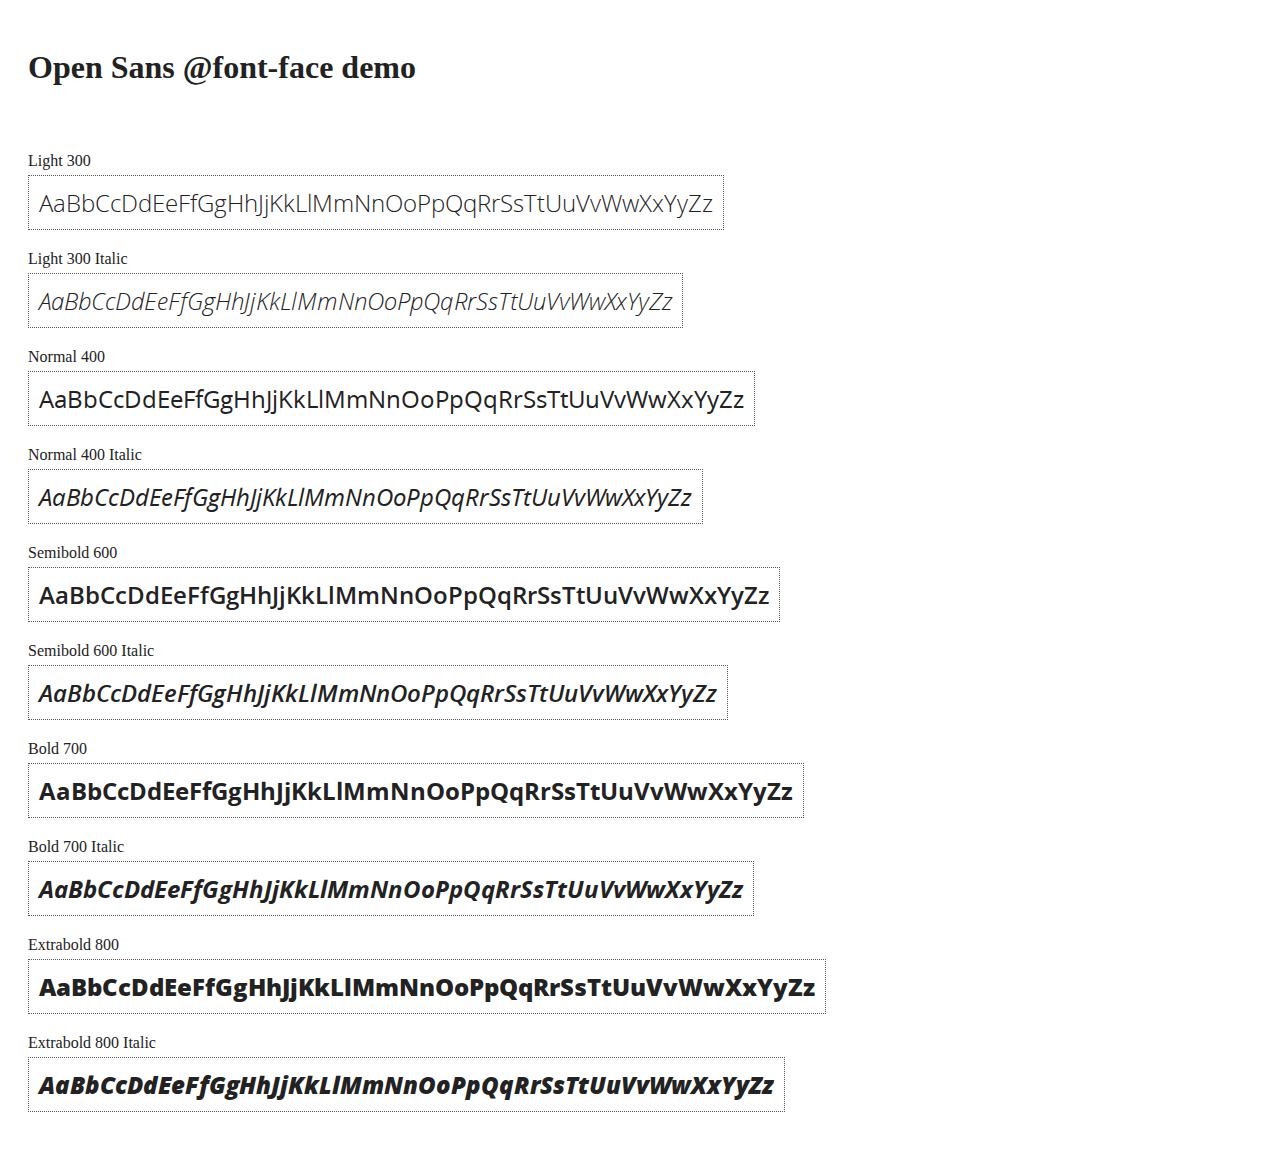
<file: MyRouteApp/www/lib/angular/docs/components/open-sans-fontface-1.4.0/index.html>
<!DOCTYPE html>
<html>
	<head>
		<title>Open Sans @font-face demo</title>
		<meta charset="UTF-8" />
		<link rel="stylesheet" href="open-sans.css" type="text/css" />
		<style>
		body {
			padding: 20px;
			color: #222;
			background: #fff;
		}

		span { display: block; }

		.font-demo {
			display: inline-block;
			margin: 5px 0 20px;
			padding: 10px;
			border: 1px dotted #555;
			font-family: 'Open Sans';
			font-size: 24px;
		}
		</style>
	</head>
	<body>
		<h1>Open Sans @font-face demo</h1>
		<div style="margin-bottom:20px">
			<iframe src="http://ghbtns.com/github-btn.html?user=FontFaceKit&amp;repo=open-sans&amp;type=watch&amp;count=true"
					style="width:110px;height:20px;border:0"></iframe>
			<iframe src="http://ghbtns.com/github-btn.html?user=FontFaceKit&amp;repo=open-sans&amp;type=fork&amp;count=true"
					style="width:95px;height:20px;border:0"></iframe>
		</div>

		<span>Light 300</span>
		<div class="font-demo" style="font-weight:300">
			AaBbCcDdEeFfGgHhJjKkLlMmNnOoPpQqRrSsTtUuVvWwXxYyZz
		</div>

		<span>Light 300 Italic</span>
		<div class="font-demo" style="font-weight:300;font-style:italic">
			AaBbCcDdEeFfGgHhJjKkLlMmNnOoPpQqRrSsTtUuVvWwXxYyZz
		</div>

		<span>Normal 400</span>
		<div class="font-demo">
			AaBbCcDdEeFfGgHhJjKkLlMmNnOoPpQqRrSsTtUuVvWwXxYyZz
		</div>

		<span>Normal 400 Italic</span>
		<div class="font-demo" style="font-style:italic">
			AaBbCcDdEeFfGgHhJjKkLlMmNnOoPpQqRrSsTtUuVvWwXxYyZz
		</div>

		<span>Semibold 600</span>
		<div class="font-demo" style="font-weight:600">
			AaBbCcDdEeFfGgHhJjKkLlMmNnOoPpQqRrSsTtUuVvWwXxYyZz
		</div>

		<span>Semibold 600 Italic</span>
		<div class="font-demo" style="font-weight:600;font-style:italic">
			AaBbCcDdEeFfGgHhJjKkLlMmNnOoPpQqRrSsTtUuVvWwXxYyZz
		</div>

		<span>Bold 700</span>
		<div class="font-demo" style="font-weight:700">
			AaBbCcDdEeFfGgHhJjKkLlMmNnOoPpQqRrSsTtUuVvWwXxYyZz
		</div>

		<span>Bold 700 Italic</span>
		<div class="font-demo" style="font-weight:700;font-style:italic">
			AaBbCcDdEeFfGgHhJjKkLlMmNnOoPpQqRrSsTtUuVvWwXxYyZz
		</div>

		<span>Extrabold 800</span>
		<div class="font-demo" style="font-weight:800">
			AaBbCcDdEeFfGgHhJjKkLlMmNnOoPpQqRrSsTtUuVvWwXxYyZz
		</div>

		<span>Extrabold 800 Italic</span>
		<div class="font-demo" style="font-weight:800;font-style:italic">
			AaBbCcDdEeFfGgHhJjKkLlMmNnOoPpQqRrSsTtUuVvWwXxYyZz
		</div>
	</body>
</html>
</file>
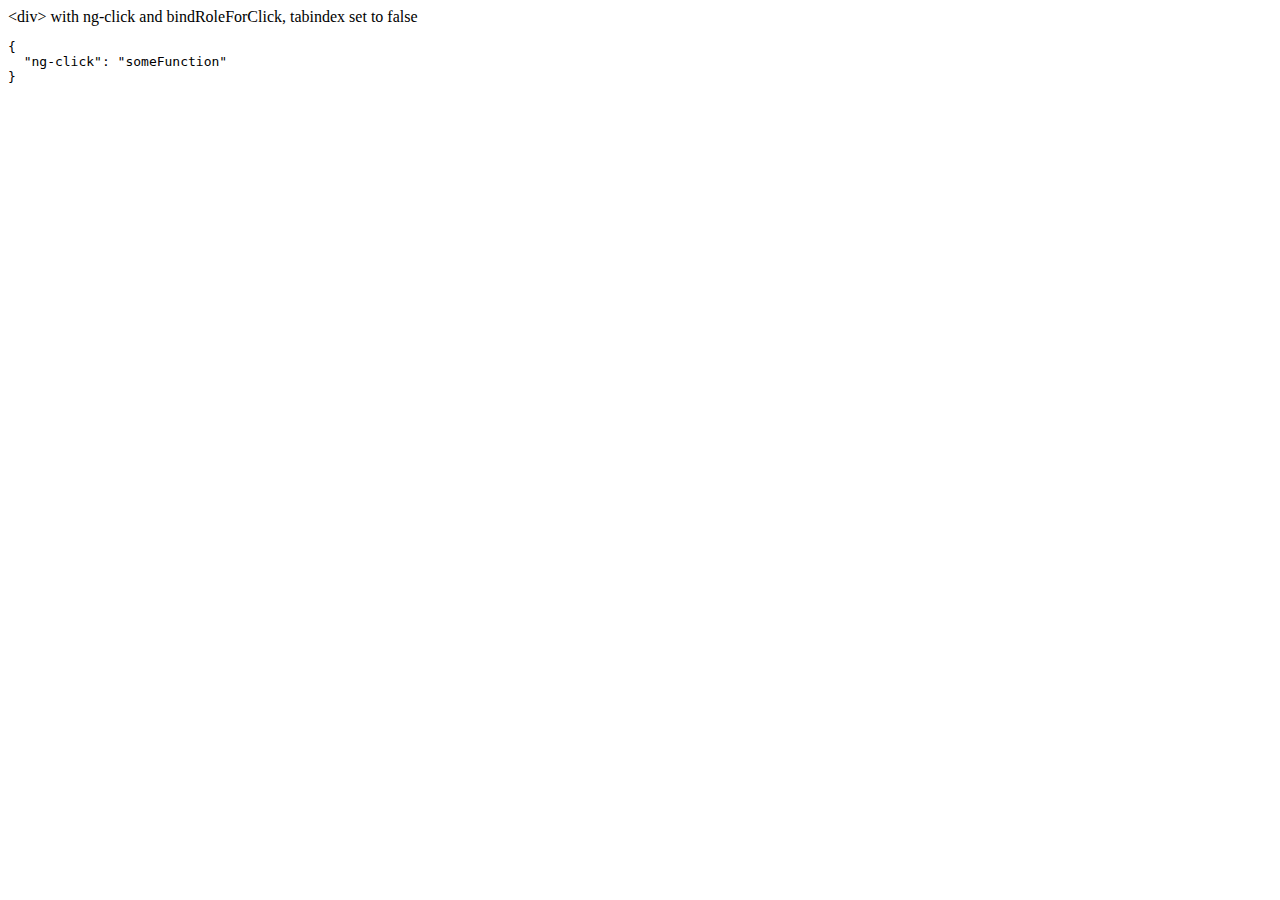
<file: MyRouteApp/www/lib/angular/docs/examples/example-accessibility-ng-click/index.html>
<!doctype html>
<html lang="en">
<head>
  <meta charset="UTF-8">
  <title>Example - example-accessibility-ng-click</title>
  

  <script src="../../../angular.min.js"></script>
  <script src="../../../angular-aria.js"></script>
  

  
</head>
<body ng-app="ngAria_ngClickExample">
   <div ng-click="someFunction" show-attrs>
   &lt;div&gt; with ng-click and bindRoleForClick, tabindex set to false
 </div>
<script>
 angular.module('ngAria_ngClickExample', ['ngAria'], function config($ariaProvider) {
   $ariaProvider.config({
     bindRoleForClick: false,
     tabindex: false
   });
 })
 .directive('showAttrs', function() {
   return function(scope, el, attrs) {
     var pre = document.createElement('pre');
     el.after(pre);
     scope.$watch(function() {
       var attrs = {};
       Array.prototype.slice.call(el[0].attributes, 0).forEach(function(item) {
         if (item.name !== 'show-attrs') {
           attrs[item.name] = item.value;
         }
       });
       return attrs;
     }, function(newAttrs, oldAttrs) {
       pre.textContent = JSON.stringify(newAttrs, null, 2);
     }, true);
   }
 });
</script>
</body>
</html>
</file>
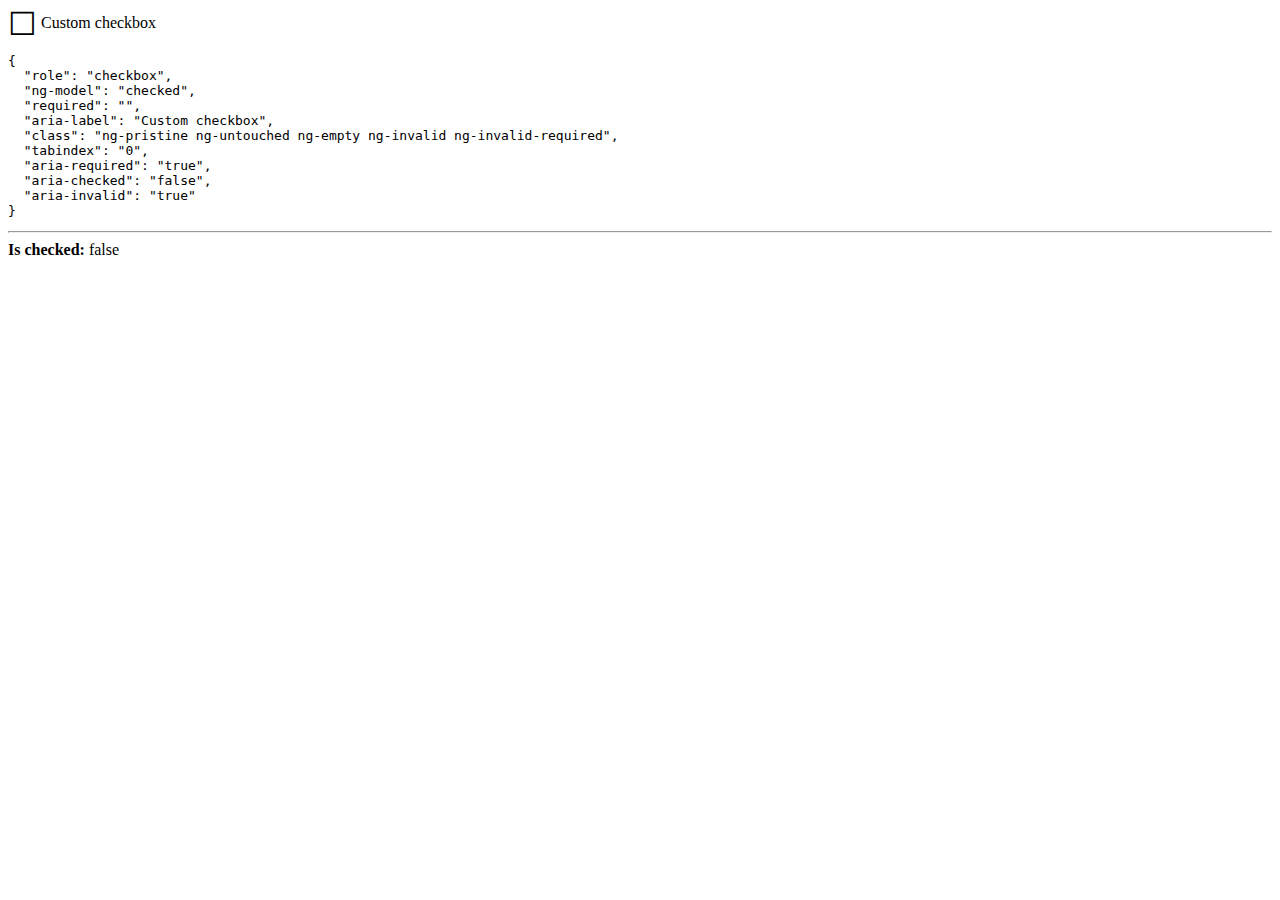
<file: MyRouteApp/www/lib/angular/docs/examples/example-accessibility-ng-model/index.html>
<!doctype html>
<html lang="en">
<head>
  <meta charset="UTF-8">
  <title>Example - example-accessibility-ng-model</title>
  <link href="style.css" rel="stylesheet" type="text/css">
  

  <script src="../../../angular.min.js"></script>
  <script src="../../../angular-aria.js"></script>
  <script src="script.js"></script>
  

  
</head>
<body ng-app="ngAria_ngModelExample">
  <form>
  <custom-checkbox role="checkbox" ng-model="checked" required
      aria-label="Custom checkbox" show-attrs>
    Custom checkbox
  </custom-checkbox>
</form>
<hr />
<b>Is checked:</b> {{ !!checked }}
</body>
</html>
</file>
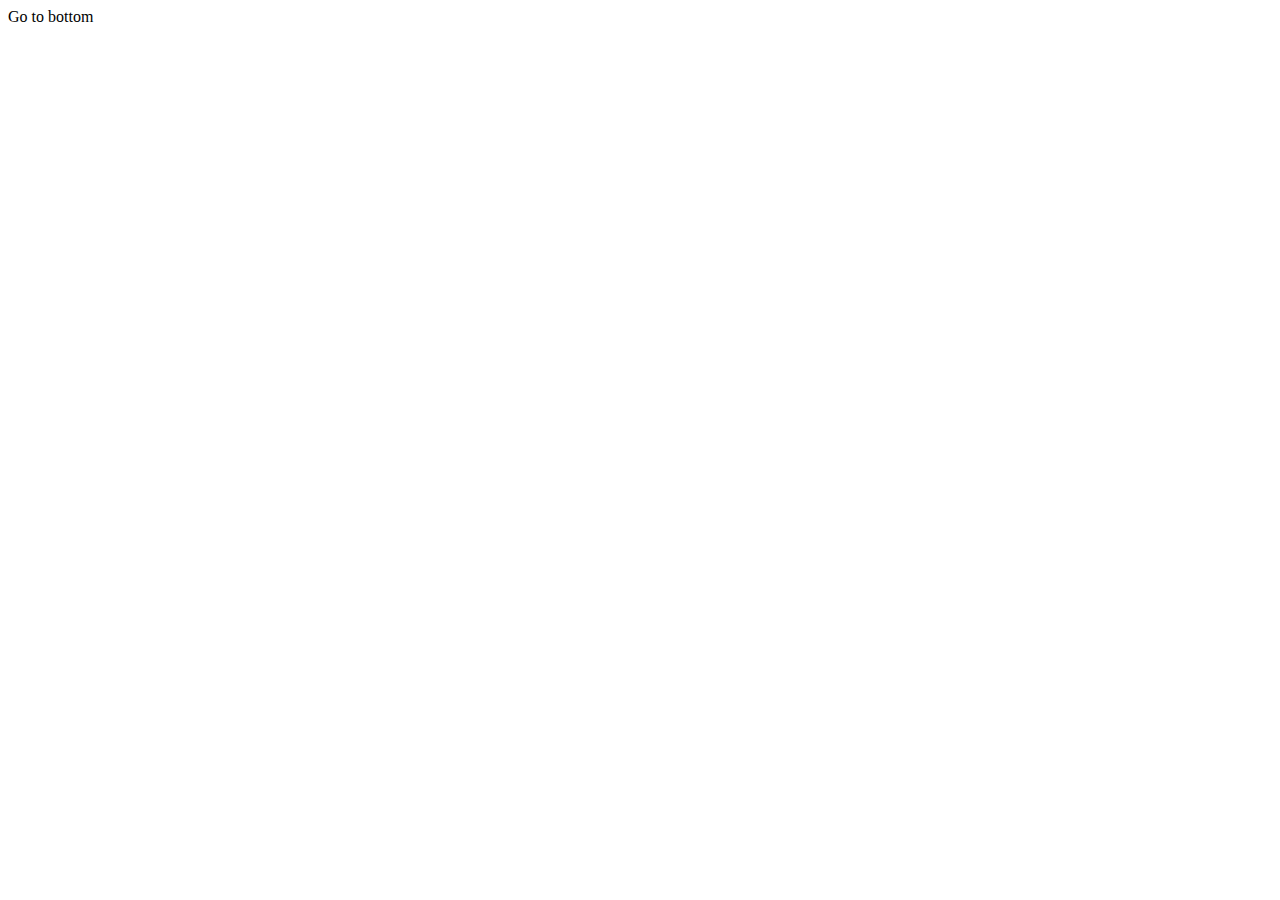
<file: MyRouteApp/www/lib/angular/docs/examples/example-anchor-scroll/index.html>
<!doctype html>
<html lang="en">
<head>
  <meta charset="UTF-8">
  <title>Example - example-anchor-scroll</title>
  <link href="style.css" rel="stylesheet" type="text/css">
  

  <script src="../../../angular.min.js"></script>
  <script src="script.js"></script>
  

  
</head>
<body ng-app="anchorScrollExample">
  <div id="scrollArea" ng-controller="ScrollController">
  <a ng-click="gotoBottom()">Go to bottom</a>
  <a id="bottom"></a> You're at the bottom!
</div>
</body>
</html>
</file>
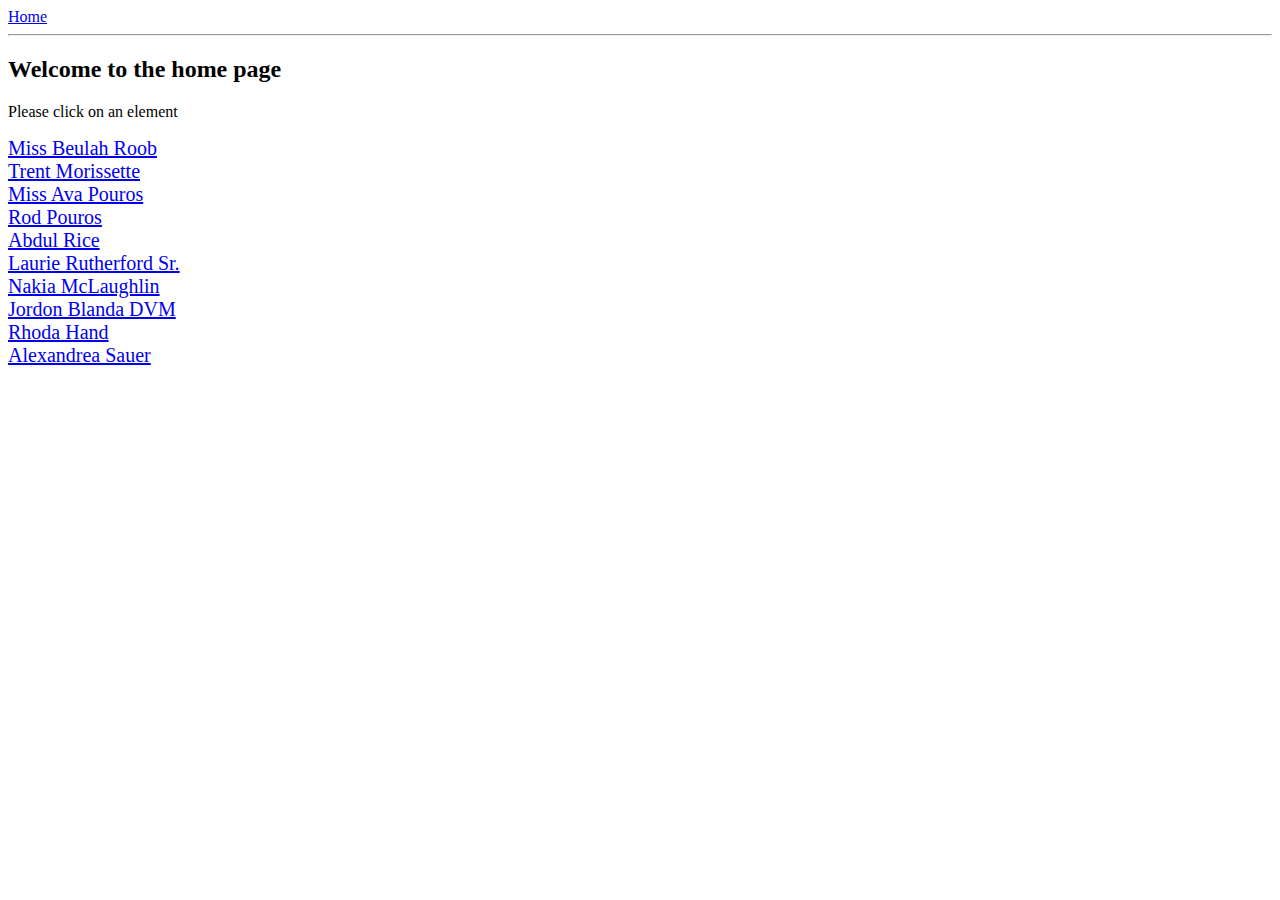
<file: MyRouteApp/www/lib/angular/docs/examples/example-anchoringExample/index.html>
<!doctype html>
<html lang="en">
<head>
  <meta charset="UTF-8">
  <title>Example - example-anchoringExample</title>
  <link href="animations.css" rel="stylesheet" type="text/css">
  

  <script src="../../../angular.min.js"></script>
  <script src="../../../angular-animate.js"></script>
  <script src="../../../angular-route.js"></script>
  <script src="script.js"></script>
  

  
</head>
<body ng-app="anchoringExample">
  <a href="#!/">Home</a>
<hr />
<div class="view-container">
  <div ng-view class="view"></div>
</div>
</body>
</html>
</file>
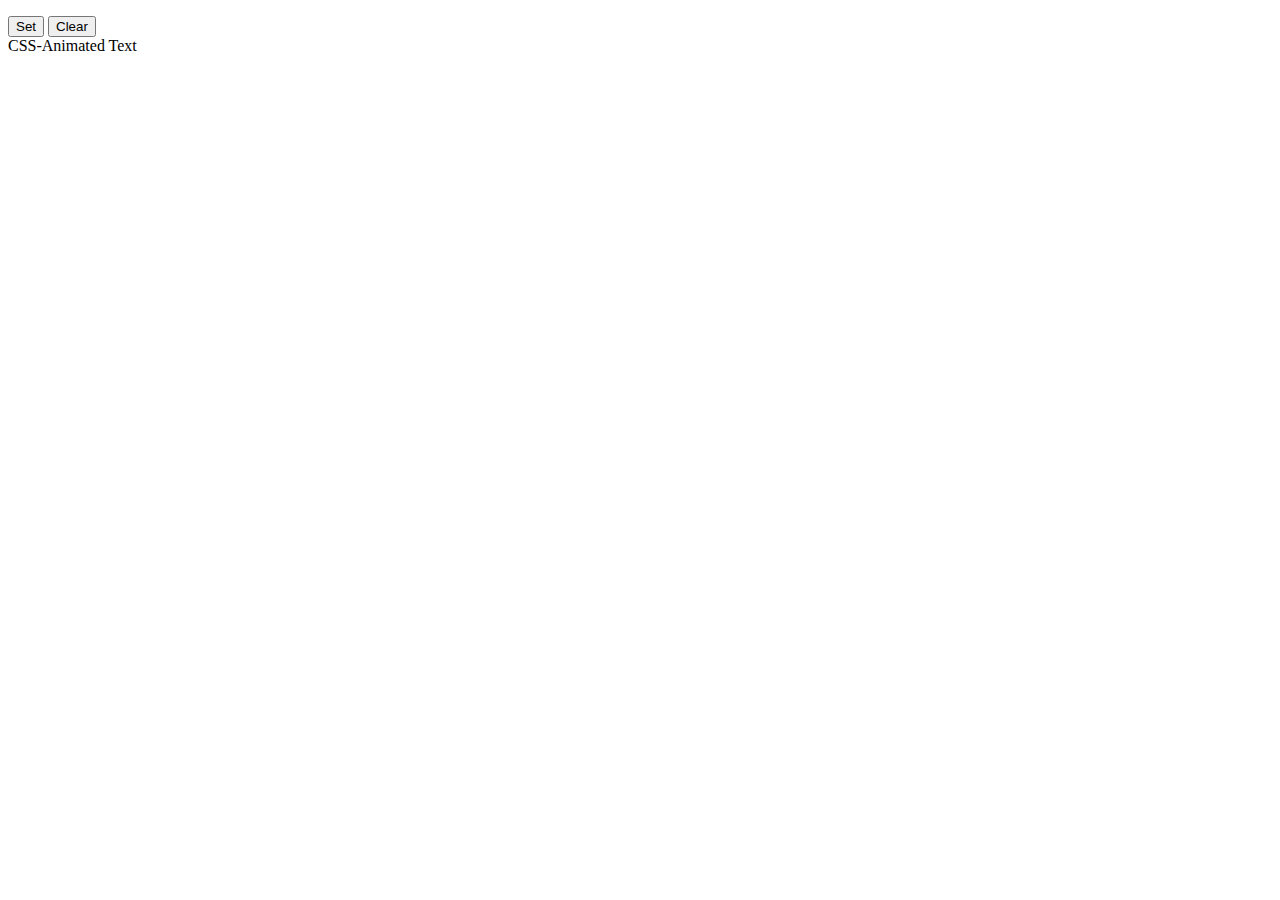
<file: MyRouteApp/www/lib/angular/docs/examples/example-animate-css-class/index.html>
<!doctype html>
<html lang="en">
<head>
  <meta charset="UTF-8">
  <title>Example - example-animate-css-class</title>
  <link href="style.css" rel="stylesheet" type="text/css">
  

  <script src="../../../angular.min.js"></script>
  <script src="../../../angular-animate.js"></script>
  

  
</head>
<body ng-app="ngAnimate">
  <p>
  <button ng-click="myCssVar='css-class'">Set</button>
  <button ng-click="myCssVar=''">Clear</button>
  <br>
  <span ng-class="myCssVar">CSS-Animated Text</span>
</p>
</body>
</html>
</file>
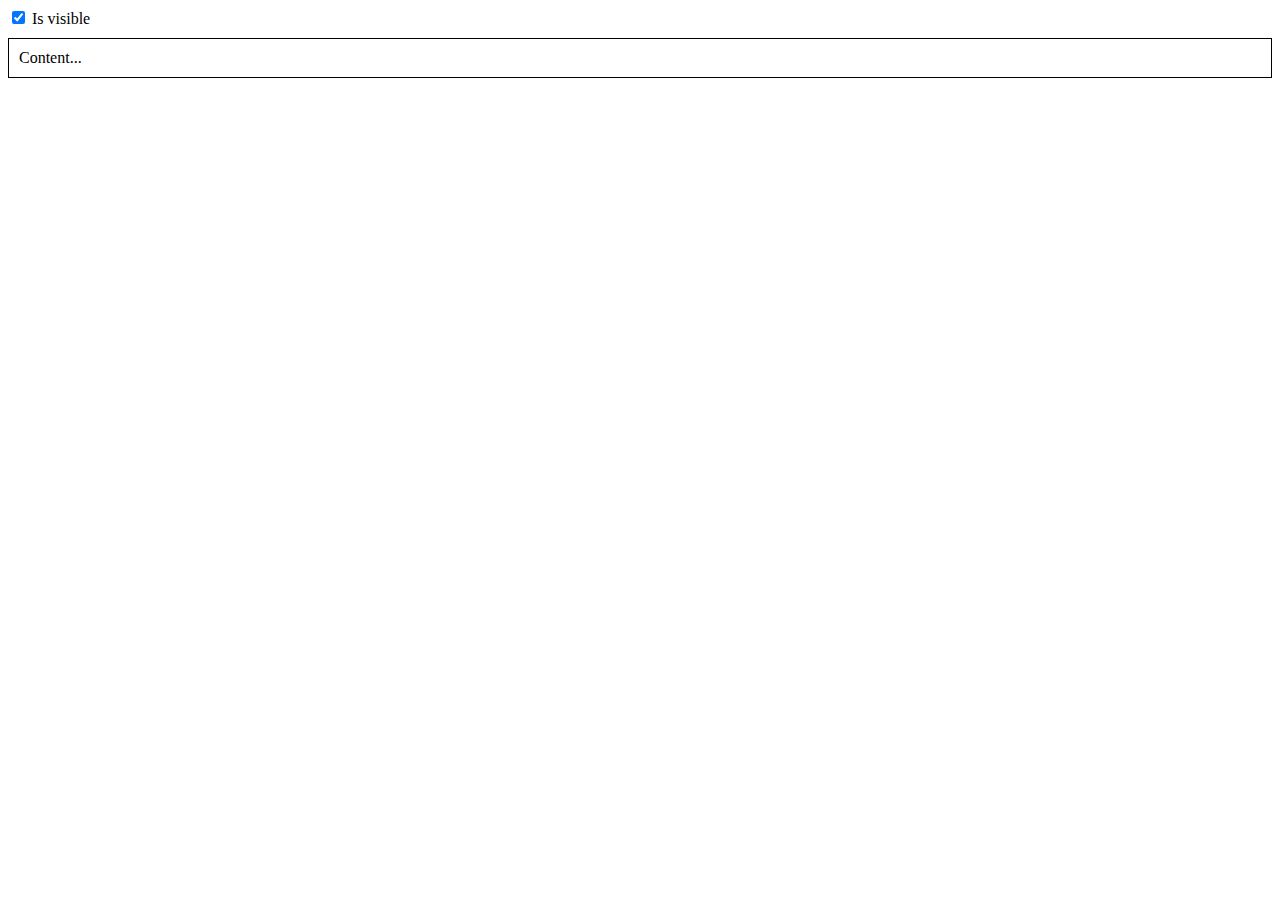
<file: MyRouteApp/www/lib/angular/docs/examples/example-animate-ng-show/index.html>
<!doctype html>
<html lang="en">
<head>
  <meta charset="UTF-8">
  <title>Example - example-animate-ng-show</title>
  <link href="animations.css" rel="stylesheet" type="text/css">
  

  <script src="../../../angular.min.js"></script>
  <script src="../../../angular-animate.js"></script>
  

  
</head>
<body ng-app="ngAnimate">
  <div ng-init="checked = true">
  <label>
    <input type="checkbox" ng-model="checked" />
    Is visible
  </label>
  <div class="content-area sample-show-hide" ng-show="checked">
    Content...
  </div>
</div>
</body>
</html>
</file>
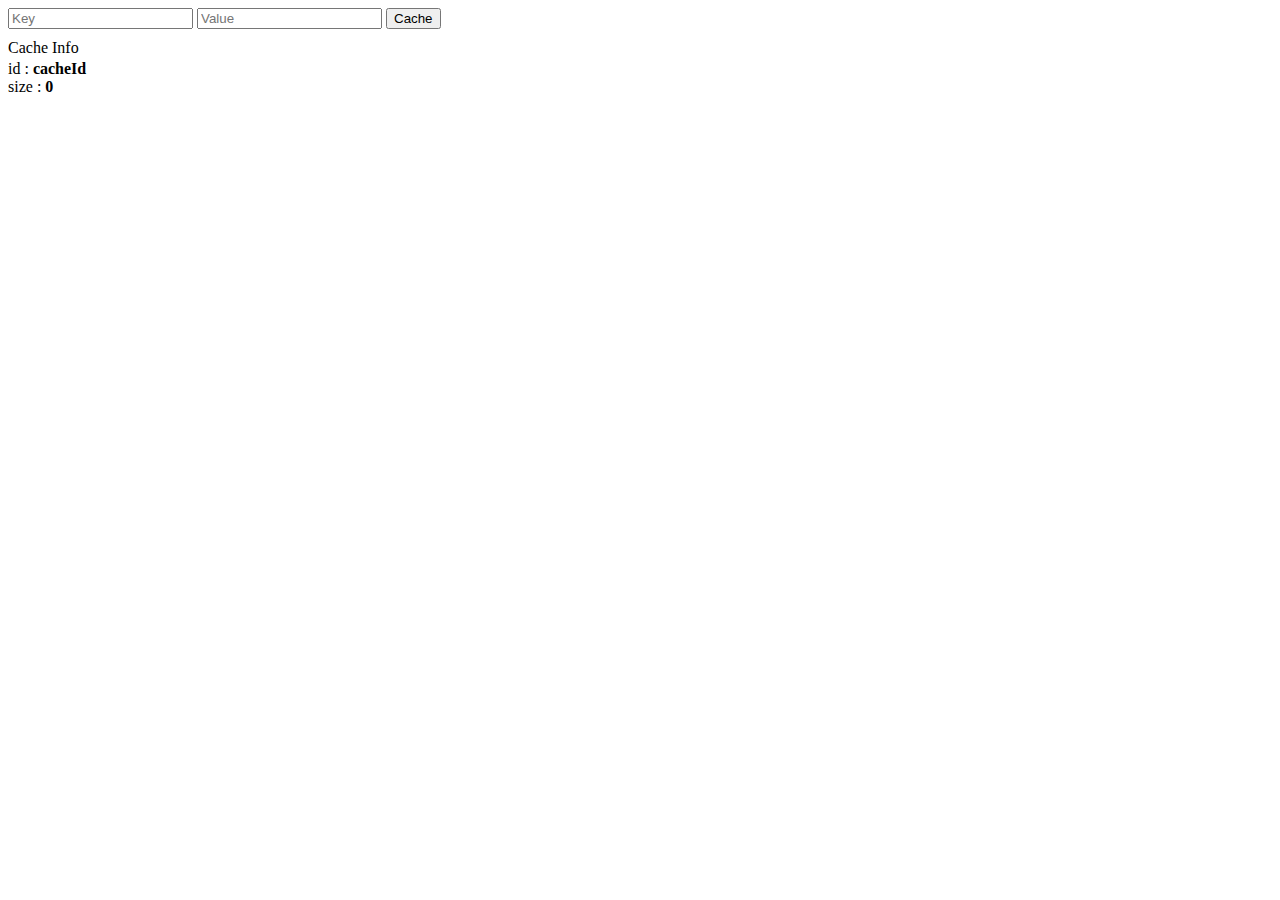
<file: MyRouteApp/www/lib/angular/docs/examples/example-cache-factory/index.html>
<!doctype html>
<html lang="en">
<head>
  <meta charset="UTF-8">
  <title>Example - example-cache-factory</title>
  <link href="style.css" rel="stylesheet" type="text/css">
  

  <script src="../../../angular.min.js"></script>
  <script src="script.js"></script>
  

  
</head>
<body ng-app="cacheExampleApp">
  <div ng-controller="CacheController">
  <input ng-model="newCacheKey" placeholder="Key">
  <input ng-model="newCacheValue" placeholder="Value">
  <button ng-click="put(newCacheKey, newCacheValue)">Cache</button>

  <p ng-if="keys.length">Cached Values</p>
  <div ng-repeat="key in keys">
    <span ng-bind="key"></span>
    <span>: </span>
    <b ng-bind="cache.get(key)"></b>
  </div>

  <p>Cache Info</p>
  <div ng-repeat="(key, value) in cache.info()">
    <span ng-bind="key"></span>
    <span>: </span>
    <b ng-bind="value"></b>
  </div>
</div>
</body>
</html>
</file>
<file: MyRouteApp/www/lib/angular/docs/components/open-sans-fontface-1.4.0/open-sans.css>
/* BEGIN Light */
@font-face {
  font-family: 'Open Sans';
  src: url("./fonts/Light/OpenSans-Light.eot?v=1.1.0");
  src: url("./fonts/Light/OpenSans-Light.eot?#iefix&v=1.1.0") format("embedded-opentype"), url("./fonts/Light/OpenSans-Light.woff?v=1.1.0") format("woff"), url("./fonts/Light/OpenSans-Light.ttf?v=1.1.0") format("truetype"), url("./fonts/Light/OpenSans-Light.svg?v=1.1.0#OpenSansBold") format("svg");
  font-weight: 300;
  font-style: normal;
}
/* END Light */
/* BEGIN Light Italic */
@font-face {
  font-family: 'Open Sans';
  src: url("./fonts/LightItalic/OpenSans-LightItalic.eot?v=1.1.0");
  src: url("./fonts/LightItalic/OpenSans-LightItalic.eot?#iefix&v=1.1.0") format("embedded-opentype"), url("./fonts/LightItalic/OpenSans-LightItalic.woff?v=1.1.0") format("woff"), url("./fonts/LightItalic/OpenSans-LightItalic.ttf?v=1.1.0") format("truetype"), url("./fonts/LightItalic/OpenSans-LightItalic.svg?v=1.1.0#OpenSansBold") format("svg");
  font-weight: 300;
  font-style: italic;
}
/* END Light Italic */
/* BEGIN Regular */
@font-face {
  font-family: 'Open Sans';
  src: url("./fonts/Regular/OpenSans-Regular.eot?v=1.1.0");
  src: url("./fonts/Regular/OpenSans-Regular.eot?#iefix&v=1.1.0") format("embedded-opentype"), url("./fonts/Regular/OpenSans-Regular.woff?v=1.1.0") format("woff"), url("./fonts/Regular/OpenSans-Regular.ttf?v=1.1.0") format("truetype"), url("./fonts/Regular/OpenSans-Regular.svg?v=1.1.0#OpenSansBold") format("svg");
  font-weight: normal;
  font-style: normal;
}
/* END Regular */
/* BEGIN Italic */
@font-face {
  font-family: 'Open Sans';
  src: url("./fonts/Italic/OpenSans-Italic.eot?v=1.1.0");
  src: url("./fonts/Italic/OpenSans-Italic.eot?#iefix&v=1.1.0") format("embedded-opentype"), url("./fonts/Italic/OpenSans-Italic.woff?v=1.1.0") format("woff"), url("./fonts/Italic/OpenSans-Italic.ttf?v=1.1.0") format("truetype"), url("./fonts/Italic/OpenSans-Italic.svg?v=1.1.0#OpenSansBold") format("svg");
  font-weight: normal;
  font-style: italic;
}
/* END Italic */
/* BEGIN Semibold */
@font-face {
  font-family: 'Open Sans';
  src: url("./fonts/Semibold/OpenSans-Semibold.eot?v=1.1.0");
  src: url("./fonts/Semibold/OpenSans-Semibold.eot?#iefix&v=1.1.0") format("embedded-opentype"), url("./fonts/Semibold/OpenSans-Semibold.woff?v=1.1.0") format("woff"), url("./fonts/Semibold/OpenSans-Semibold.ttf?v=1.1.0") format("truetype"), url("./fonts/Semibold/OpenSans-Semibold.svg?v=1.1.0#OpenSansBold") format("svg");
  font-weight: 600;
  font-style: normal;
}
/* END Semibold */
/* BEGIN Semibold Italic */
@font-face {
  font-family: 'Open Sans';
  src: url("./fonts/SemiboldItalic/OpenSans-SemiboldItalic.eot?v=1.1.0");
  src: url("./fonts/SemiboldItalic/OpenSans-SemiboldItalic.eot?#iefix&v=1.1.0") format("embedded-opentype"), url("./fonts/SemiboldItalic/OpenSans-SemiboldItalic.woff?v=1.1.0") format("woff"), url("./fonts/SemiboldItalic/OpenSans-SemiboldItalic.ttf?v=1.1.0") format("truetype"), url("./fonts/SemiboldItalic/OpenSans-SemiboldItalic.svg?v=1.1.0#OpenSansBold") format("svg");
  font-weight: 600;
  font-style: italic;
}
/* END Semibold Italic */
/* BEGIN Bold */
@font-face {
  font-family: 'Open Sans';
  src: url("./fonts/Bold/OpenSans-Bold.eot?v=1.1.0");
  src: url("./fonts/Bold/OpenSans-Bold.eot?#iefix&v=1.1.0") format("embedded-opentype"), url("./fonts/Bold/OpenSans-Bold.woff?v=1.1.0") format("woff"), url("./fonts/Bold/OpenSans-Bold.ttf?v=1.1.0") format("truetype"), url("./fonts/Bold/OpenSans-Bold.svg?v=1.1.0#OpenSansBold") format("svg");
  font-weight: bold;
  font-style: normal;
}
/* END Bold */
/* BEGIN Bold Italic */
@font-face {
  font-family: 'Open Sans';
  src: url("./fonts/BoldItalic/OpenSans-BoldItalic.eot?v=1.1.0");
  src: url("./fonts/BoldItalic/OpenSans-BoldItalic.eot?#iefix&v=1.1.0") format("embedded-opentype"), url("./fonts/BoldItalic/OpenSans-BoldItalic.woff?v=1.1.0") format("woff"), url("./fonts/BoldItalic/OpenSans-BoldItalic.ttf?v=1.1.0") format("truetype"), url("./fonts/BoldItalic/OpenSans-BoldItalic.svg?v=1.1.0#OpenSansBold") format("svg");
  font-weight: bold;
  font-style: italic;
}
/* END Bold Italic */
/* BEGIN Extrabold */
@font-face {
  font-family: 'Open Sans';
  src: url("./fonts/ExtraBold/OpenSans-ExtraBold.eot?v=1.1.0");
  src: url("./fonts/ExtraBold/OpenSans-ExtraBold.eot?#iefix&v=1.1.0") format("embedded-opentype"), url("./fonts/ExtraBold/OpenSans-ExtraBold.woff?v=1.1.0") format("woff"), url("./fonts/ExtraBold/OpenSans-ExtraBold.ttf?v=1.1.0") format("truetype"), url("./fonts/ExtraBold/OpenSans-ExtraBold.svg?v=1.1.0#OpenSansBold") format("svg");
  font-weight: 800;
  font-style: normal;
}
/* END Extrabold */
/* BEGIN Extrabold Italic */
@font-face {
  font-family: 'Open Sans';
  src: url("./fonts/ExtraBoldItalic/OpenSans-ExtraBoldItalic.eot?v=1.1.0");
  src: url("./fonts/ExtraBoldItalic/OpenSans-ExtraBoldItalic.eot?#iefix&v=1.1.0") format("embedded-opentype"), url("./fonts/ExtraBoldItalic/OpenSans-ExtraBoldItalic.woff?v=1.1.0") format("woff"), url("./fonts/ExtraBoldItalic/OpenSans-ExtraBoldItalic.ttf?v=1.1.0") format("truetype"), url("./fonts/ExtraBoldItalic/OpenSans-ExtraBoldItalic.svg?v=1.1.0#OpenSansBold") format("svg");
  font-weight: 800;
  font-style: italic;
}
/* END Extrabold Italic */
</file>
<file: MyRouteApp/www/lib/angular/docs/examples/example-accessibility-ng-model/style.css>
custom-checkbox {
  cursor: pointer;
  display: inline-block;
}

custom-checkbox .icon:before {
  content: '\2610';
  display: inline-block;
  font-size: 2em;
  line-height: 1;
  speak: none;
  vertical-align: middle;
}

custom-checkbox.checked .icon:before {
  content: '\2611';
}
</file>
<file: MyRouteApp/www/lib/angular/docs/examples/example-anchor-scroll/style.css>
#scrollArea {
  height: 280px;
  overflow: auto;
}

#bottom {
  display: block;
  margin-top: 2000px;
}
</file>
<file: MyRouteApp/www/lib/angular/docs/examples/example-animate-css-class/style.css>
.css-class-add, .css-class-remove {
  transition: all 0.5s cubic-bezier(0.250, 0.460, 0.450, 0.940);
}

.css-class,
.css-class-add.css-class-add-active {
  color: red;
  font-size: 3em;
}

.css-class-remove.css-class-remove-active {
  font-size: 1em;
  color: black;
}
</file>
<file: MyRouteApp/www/lib/angular/docs/examples/example-animate-ng-show/animations.css>
.content-area {
  border: 1px solid black;
  margin-top: 10px;
  padding: 10px;
}

.sample-show-hide {
  transition: all linear 0.5s;
}
.sample-show-hide.ng-hide {
  opacity: 0;
}
</file>
<file: MyRouteApp/www/lib/angular/docs/examples/example-cache-factory/style.css>
p {
  margin: 10px 0 3px;
}
</file>
<file: MyRouteApp/www/lib/angular/docs/examples/example-anchoringExample/animations.css>
.record {
  display:block;
  font-size:20px;
}
.profile {
  background:black;
  color:white;
  font-size:100px;
}
.view-container {
  position:relative;
}
.view-container > .view.ng-animate {
  position:absolute;
  top:0;
  left:0;
  width:100%;
  min-height:500px;
}
.view.ng-enter, .view.ng-leave,
.record.ng-anchor {
  transition:0.5s linear all;
}
.view.ng-enter {
  transform:translateX(100%);
}
.view.ng-enter.ng-enter-active, .view.ng-leave {
  transform:translateX(0%);
}
.view.ng-leave.ng-leave-active {
  transform:translateX(-100%);
}
.record.ng-anchor-out {
  background:red;
}
</file>
